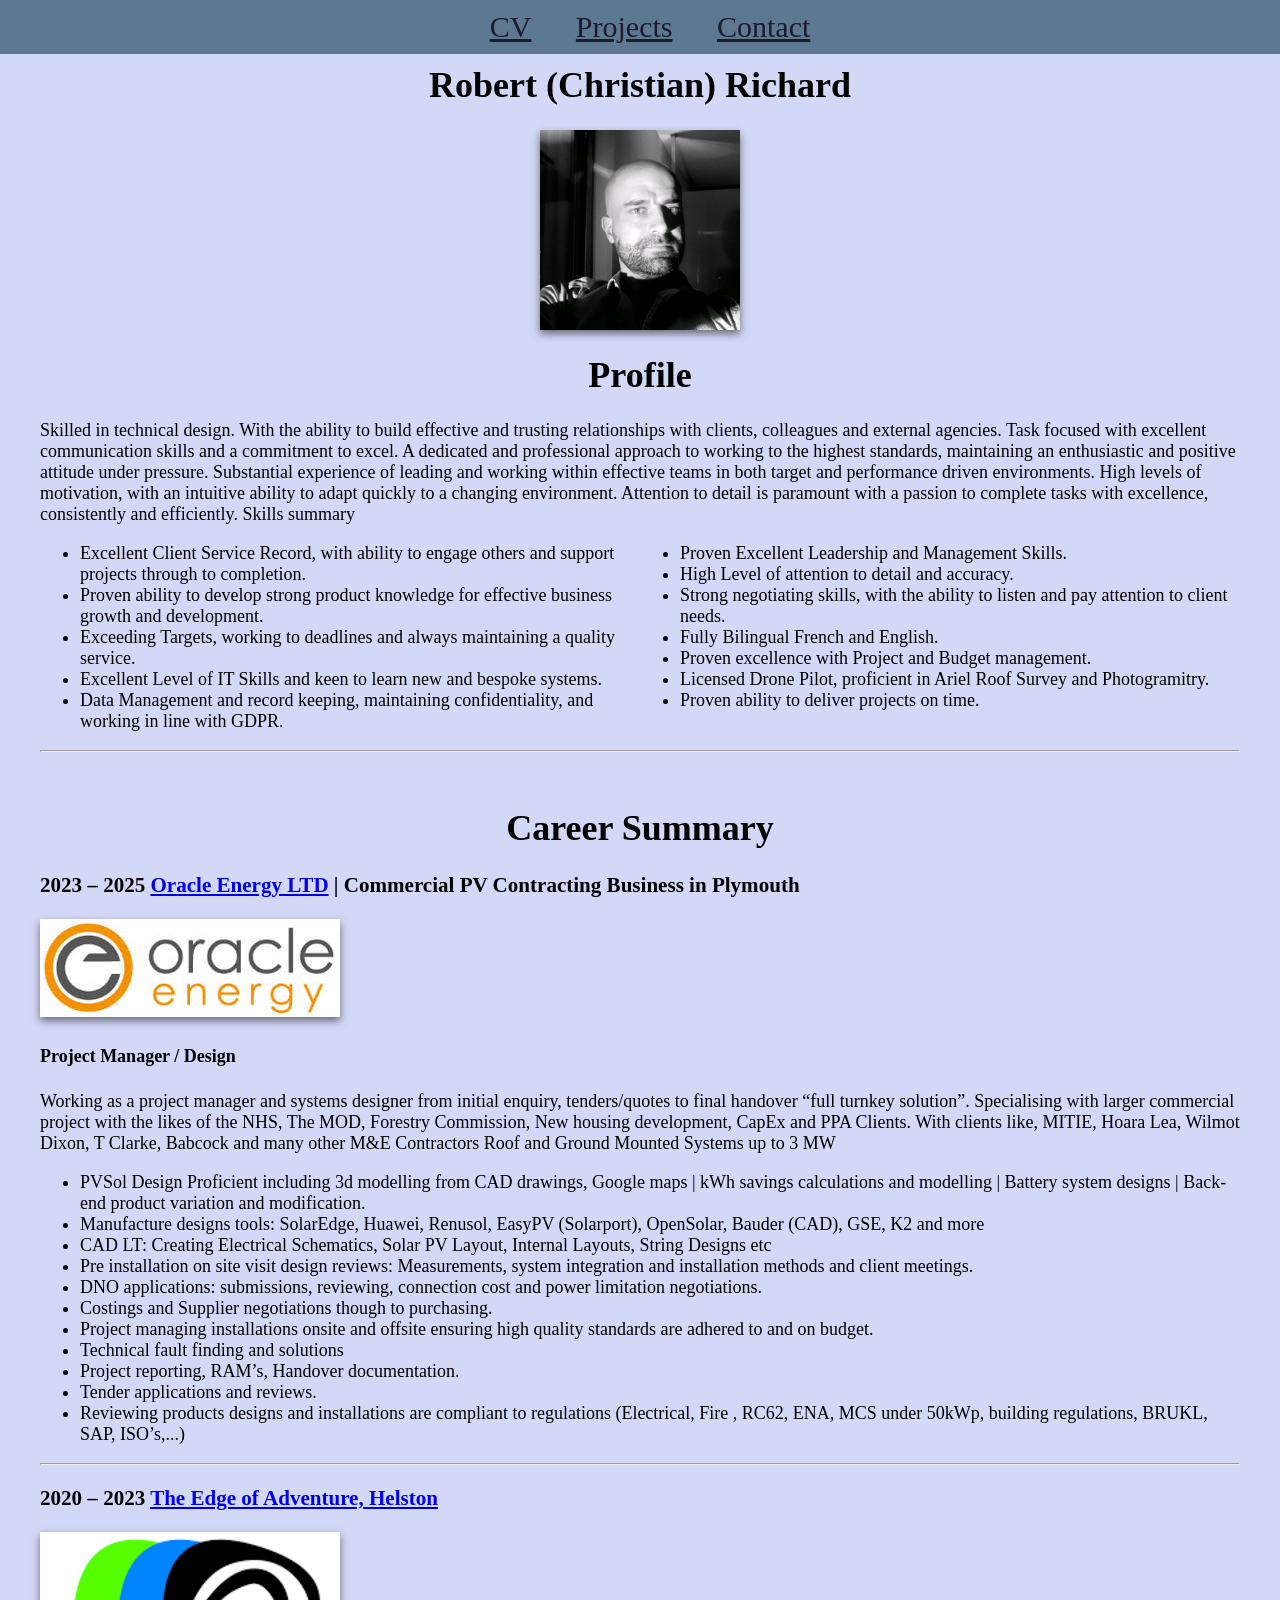
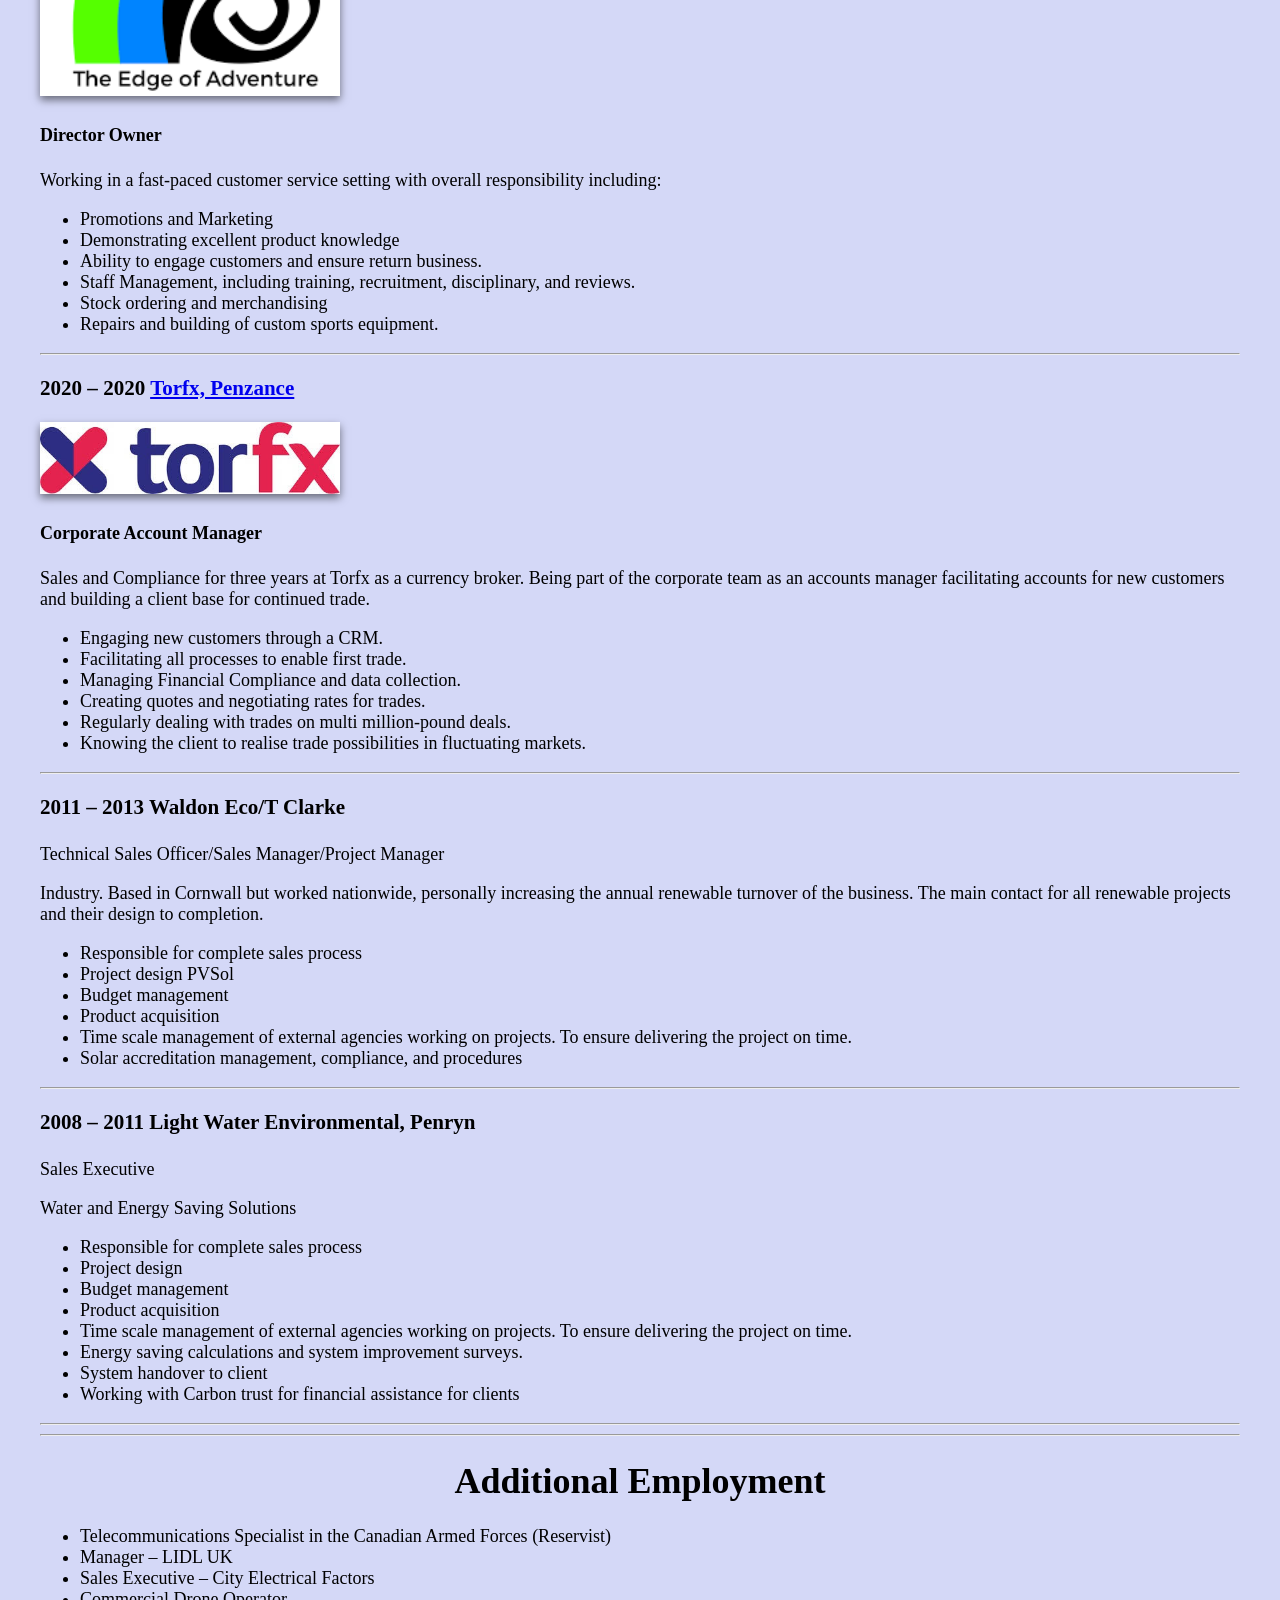
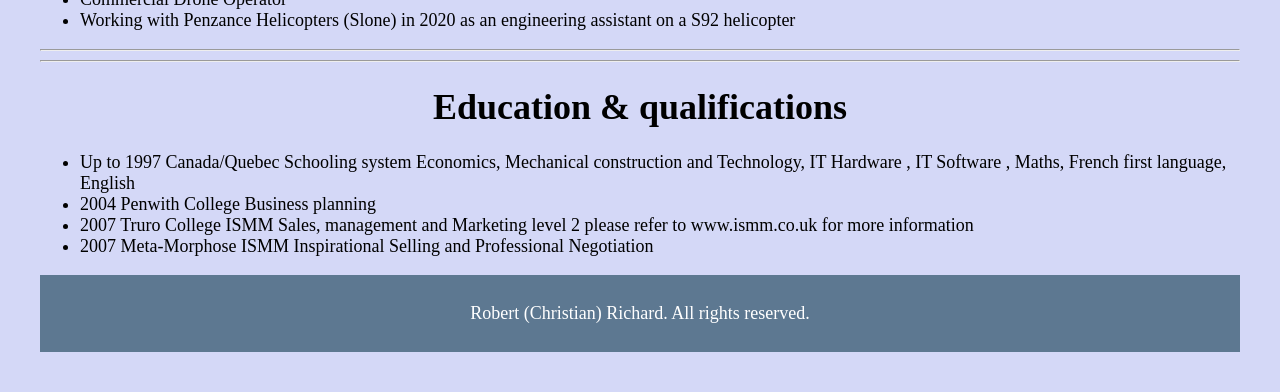
<file: index.html>
<!DOCTYPE html>
<html lang="en">
<head>
    <meta charset="UTF-8">
    <meta name="viewport" content="width=device-width, initial-scale=1.0">
    <link rel="stylesheet" href="./style.css">
    <title>Robert (Christian) Richard</title>
</head>



    <nav>
        
        <div class="nav-links">
            <a href="./index.html">CV</a>
            <a href="./projects.html">Projects</a>
            <a href="./contact.html">Contact</a>
        </div>

    </nav>


<h1>Robert (Christian) Richard</h1>

<div>
  <img src="./images/ChrisLinkrdin.png" class="center" width="200" alt="Chris LinkedIn Image">

</div>


<body>
<h1>Profile</h1>


<p>Skilled in technical design. With the ability to build effective and trusting relationships with clients, colleagues and external agencies. Task focused with excellent communication skills and a commitment to excel. A dedicated and professional approach to working to the highest standards, maintaining an enthusiastic and positive attitude under pressure.  
Substantial experience of leading and working within effective teams in both target and performance driven environments. High levels of motivation, with an intuitive ability to adapt quickly to a changing environment. Attention to detail is paramount with a passion to complete tasks with excellence, consistently and efficiently. 
Skills summary </p>
<ul class="two-col-list">
	<li>Excellent Client Service Record, with ability to engage others and support projects through to completion.</li>
	<li>Proven ability to develop strong product knowledge for effective business growth and development.</li>
	<li>Exceeding Targets, working to deadlines and always maintaining a quality service.</li>
	<li>Excellent Level of IT Skills and keen to learn new and bespoke systems.</li>
	<li>Data Management and record keeping, maintaining confidentiality, and working in line with GDPR.</li>
	<li>Proven Excellent Leadership and Management Skills.</li>
	<li>High Level of attention to detail and accuracy.</li>
	<li>Strong negotiating skills, with the ability to listen and pay attention to client needs.</li>
	<li>Fully Bilingual French and English.</li>
	<li>Proven excellence with Project and Budget management.</li>
	<li>Licensed Drone Pilot, proficient in Ariel Roof Survey and Photogramitry.</li>
	<li>Proven ability to deliver projects on time.</li>
</ul>

<hr>

<br>
<h1>Career Summary</h1>
<div>

	<h3>
  2023 – 2025 <a href="https://www.oracleenergy.co.uk" target="_blank" rel="noopener noreferrer">Oracle Energy LTD</a> | Commercial PV Contracting Business in Plymouth</h3>

<img src="images/Oracleimage2.jpeg" alt="Oracle LTD Image" width="300" >
<H4>Project Manager / Design</H4>


<p>Working as a project manager and systems designer from initial enquiry, tenders/quotes to final handover “full turnkey solution”.   

Specialising with larger commercial project with the likes of the NHS, The MOD, Forestry Commission, New housing development, CapEx and PPA Clients. With clients like, MITIE, Hoara Lea, Wilmot Dixon, T Clarke, Babcock and many other M&E Contractors 

Roof and Ground Mounted Systems up to 3 MW</p>
   	
<ul>
	<li>PVSol Design Proficient including 3d modelling from CAD drawings, Google maps | kWh savings calculations and modelling | Battery system designs | Back-end product variation and modification. </li>
	<li>Manufacture designs tools: SolarEdge, Huawei, Renusol, EasyPV (Solarport), OpenSolar, Bauder (CAD), GSE, K2 and more</li>
	<li>CAD LT: Creating Electrical Schematics, Solar PV Layout, Internal Layouts, String Designs etc </li>
	<li>Pre installation on site visit design reviews: Measurements, system integration and installation methods and client meetings. </li>
	<li>DNO applications: submissions, reviewing, connection cost and power limitation negotiations.   </li>
	<li>Costings and Supplier negotiations though to purchasing.  </li>
	<li>Project managing installations onsite and offsite ensuring high quality standards are adhered to and on budget.</li>
	<li>Technical fault finding and solutions </li>
	<li>Project reporting, RAM’s, Handover documentation. </li>
	<li>Tender applications and reviews. </li>
	<li>Reviewing products designs and installations are compliant to regulations (Electrical, Fire , RC62, ENA, MCS under 50kWp, building regulations, BRUKL, SAP, ISO’s,...) </li>

</div>

<hr>

<div>

<h3>2020 – 2023		 <a <a href="https://cornwall-living.co.uk/business/edge-of-adventure/" target="_blank" rel="noopener noreferrer"> The Edge of Adventure, Helston</a></h3>

<img src="images/Theedge.png" alt="The Edge of Adventure Image" width="300" >

<h4>Director Owner</h4> 
 
<p>Working in a fast-paced customer service setting with overall responsibility including: </p>
<ul>
	<li>Promotions and Marketing </li>
	<li>Demonstrating excellent product knowledge </li>
	<li>Ability to engage customers and ensure return business. </li>
	<li>Staff Management, including training, recruitment, disciplinary, and reviews. </li>
	<li>Stock ordering and merchandising </li>
	<li>Repairs and building of custom sports equipment. </li>
</ul>

</div>

<hr>

<div>
 
<h3>2020 – 2020 <a href="https://blog.torfx.com/company-news/meet-the-team-chris-richard-corporate-accountant-executive/" target="_blank" rel="noopener noreferrer">Torfx, Penzance</a> </h3>
<img src="images/Torfx.jpeg" alt="Torfx Image" width="300" >


<h4>Corporate Account Manager</h4>
 
<p>Sales and Compliance for three years at Torfx as a currency broker. Being part of the corporate team as an accounts manager facilitating accounts for new customers and building a client base for continued trade.</p>
<ul>

<li>Engaging new customers through a CRM. </li>
<li>Facilitating all processes to enable first trade. </li>
<li>Managing Financial Compliance and data collection. </li>
<li>Creating quotes and negotiating rates for trades. </li>
<li>Regularly dealing with trades on multi million-pound deals. </li>
<li>Knowing the client to realise trade possibilities in fluctuating markets. </li>
</ul> 


</div>

<hr>

<div>
 
<h3>2011 – 2013 	 	  	Waldon Eco/T Clarke </h3>
<h4></h4>Technical Sales Officer/Sales Manager/Project Manager </h4>
 
<p> Industry. Based in Cornwall but worked nationwide, personally increasing the annual renewable turnover of the business. The main contact for all renewable projects and their design to completion. </p>
<ul>
	<li>Responsible for complete sales process </li>
	<li>Project design PVSol</li>
	<li>Budget management </li>
	<li>Product acquisition </li>
	<li>Time scale management of external agencies working on projects. To ensure delivering the project on time. </li>
	<li>Solar accreditation management, compliance, and procedures </li>

</ul> 
</div>

<hr>

<div>
 
<h3>2008 – 2011  	 	 	Light Water Environmental, Penryn </h3> 
<h4></h4>Sales Executive</h4>
 
<p>Water and Energy Saving Solutions </p>
<ul>
	<li>Responsible for complete sales process </li>
	<li>Project design </li>
	<li>Budget management </li>
	<li>Product acquisition </li>
	<li>Time scale management of external agencies working on projects. To ensure delivering the project on time. </li>
	<li>Energy saving calculations and system improvement surveys. </li>
	<li>System handover to client </li>
	<li>Working with Carbon trust for financial assistance for clients </li>
 
</ul> 

</div>

<hr>
<hr>

<div>
<h1>Additional Employment</h1>
 <ul>

<li>Telecommunications Specialist in the Canadian Armed Forces (Reservist) 
<li> Manager – LIDL UK 
<li>Sales Executive – City Electrical Factors 
<li>Commercial Drone Operator
<li>Working with Penzance Helicopters (Slone) in 2020 as an engineering assistant on a S92 helicopter   
 </ul>

</div>


<hr>
<hr>

<div>

<h1>Education & qualifications</h1>
<ul>
	<li>Up to 1997 Canada/Quebec Schooling system Economics, Mechanical construction and Technology, IT Hardware , IT Software , Maths, French first language, English </li>
	<li>2004 Penwith College Business planning  </li>
	<li>2007 Truro College ISMM Sales, management and Marketing level 2 please refer to www.ismm.co.uk for more information </li>
	<li>2007 Meta-Morphose ISMM Inspirational Selling and Professional Negotiation   </li>
</ul>




  <footer>
    <div id="footer">
        <p>Robert (Christian) Richard. All rights reserved.</p>
    </div>
  </footer>


</html>
</file>
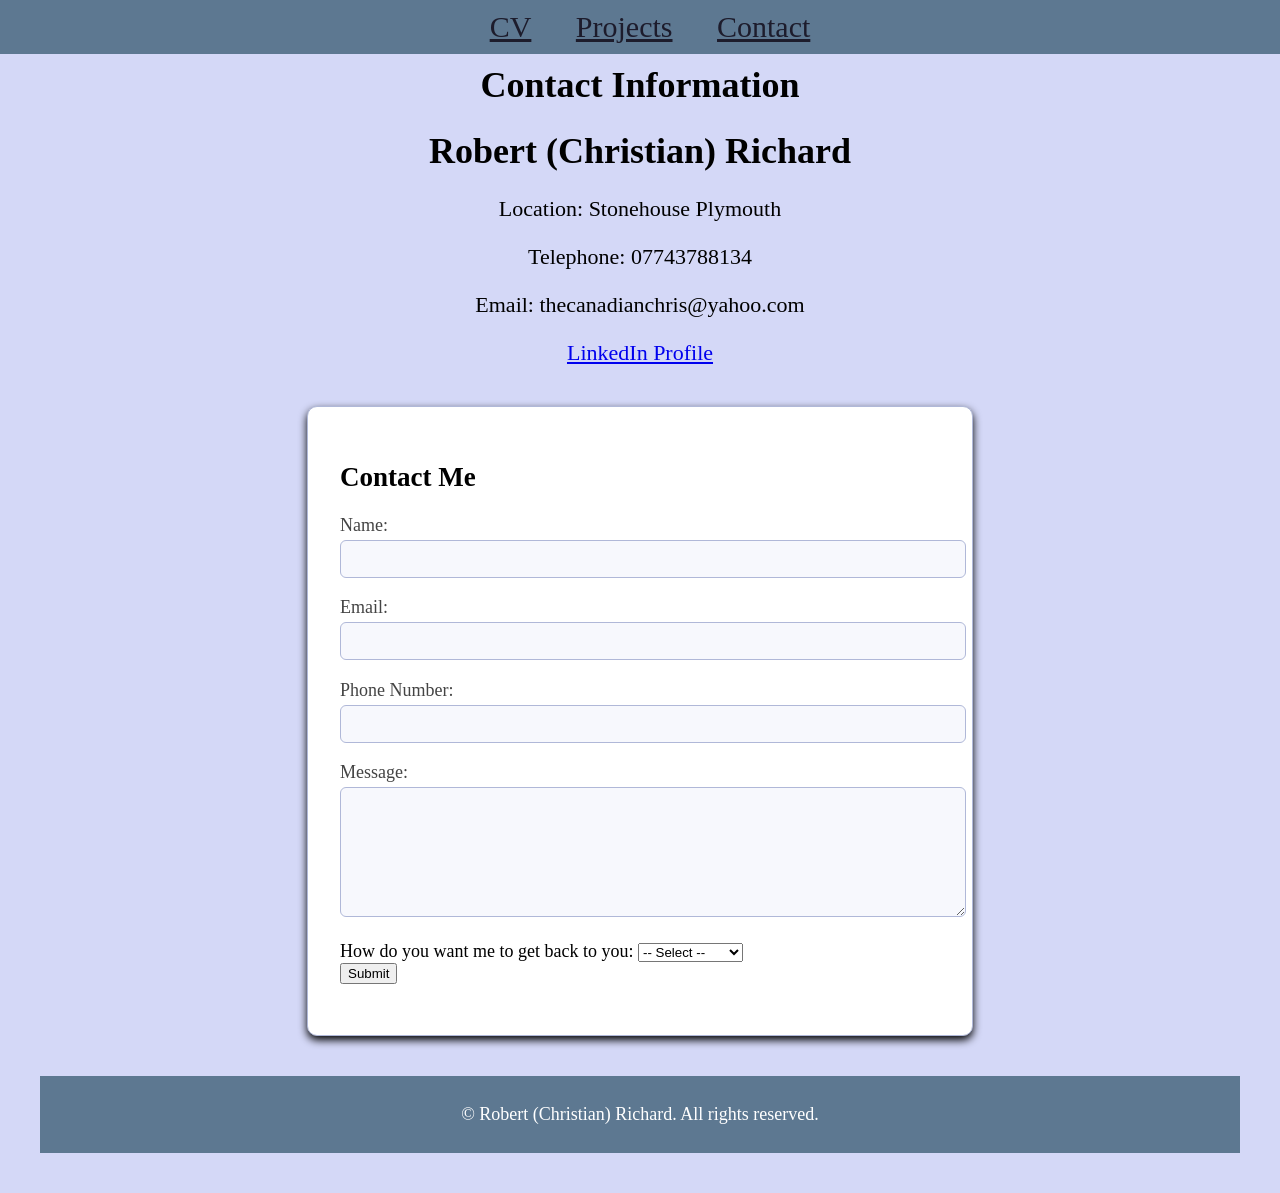
<file: Contact.html>
<!DOCTYPE html>
<html lang="en">
<head>
    <meta charset="UTF-8">
    <meta name="viewport" content="width=device-width, initial-scale=1.0">
    <link rel="stylesheet" href="./style.css">
    <title>Robert (Christian) Richard</title>
</head>



    <nav>
        
        <div class="nav-links">
            <a href="./Index.html">CV</a>
            <a href="./Projects.html">Projects</a>
            <a href="./Contact.html">Contact</a>
        </div>

    </nav>

    <h1>Contact Information</h1>
<h1>Robert (Christian) Richard</h1>
<p class="big-center">Location: Stonehouse Plymouth</p>
<p class="big-center">Telephone: 07743788134</p>
<p class="big-center">Email: thecanadianchris@yahoo.com</p>
<a class="big-center" href="https://www.linkedin.com/in/christian-richard-0516a331/" target="_blank" rel="noopener noreferrer">LinkedIn Profile</a>

    <div class="section" id="contact">
        <h2>Contact Me</h2>
        <form>
            <div class="form-group">
                <label for="name">Name:</label>
                <input type="text" id="name" name="name" required>
            </div>
            <div class="form-group">
                <label for="email">Email:</label>
                <input type="email" id="email" name="email" required>
            </div>
            <div class="form-group">
                <label for="phone">Phone Number:</label>
                <input type="tel" id="phone" name="phone">
            </div>
            <div class="form-group">
                <label for="message">Message:</label>
                <textarea id="message" name="message" rows="5" required></textarea>
            </div>

<div> 

<label for="contactSelect"> How do you want me to get back to you:</label>
<select id="contactSelect" onchange="handleContact(this.value)">
  <option value="">-- Select --</option>
  <option value="email">Email</option>
  <option value="call">Call Back</option>
    <option value="text">Text Message</option>
</select>



</div>







            <div class="form-group">
                <input type="submit" value="Submit">
            </div>
        </form>
    </div>








<body>



  <footer>
    <div id="footer">
        <p>&copy; Robert (Christian) Richard. All rights reserved.</p>
    </div>
  </footer>


</html>
</file>
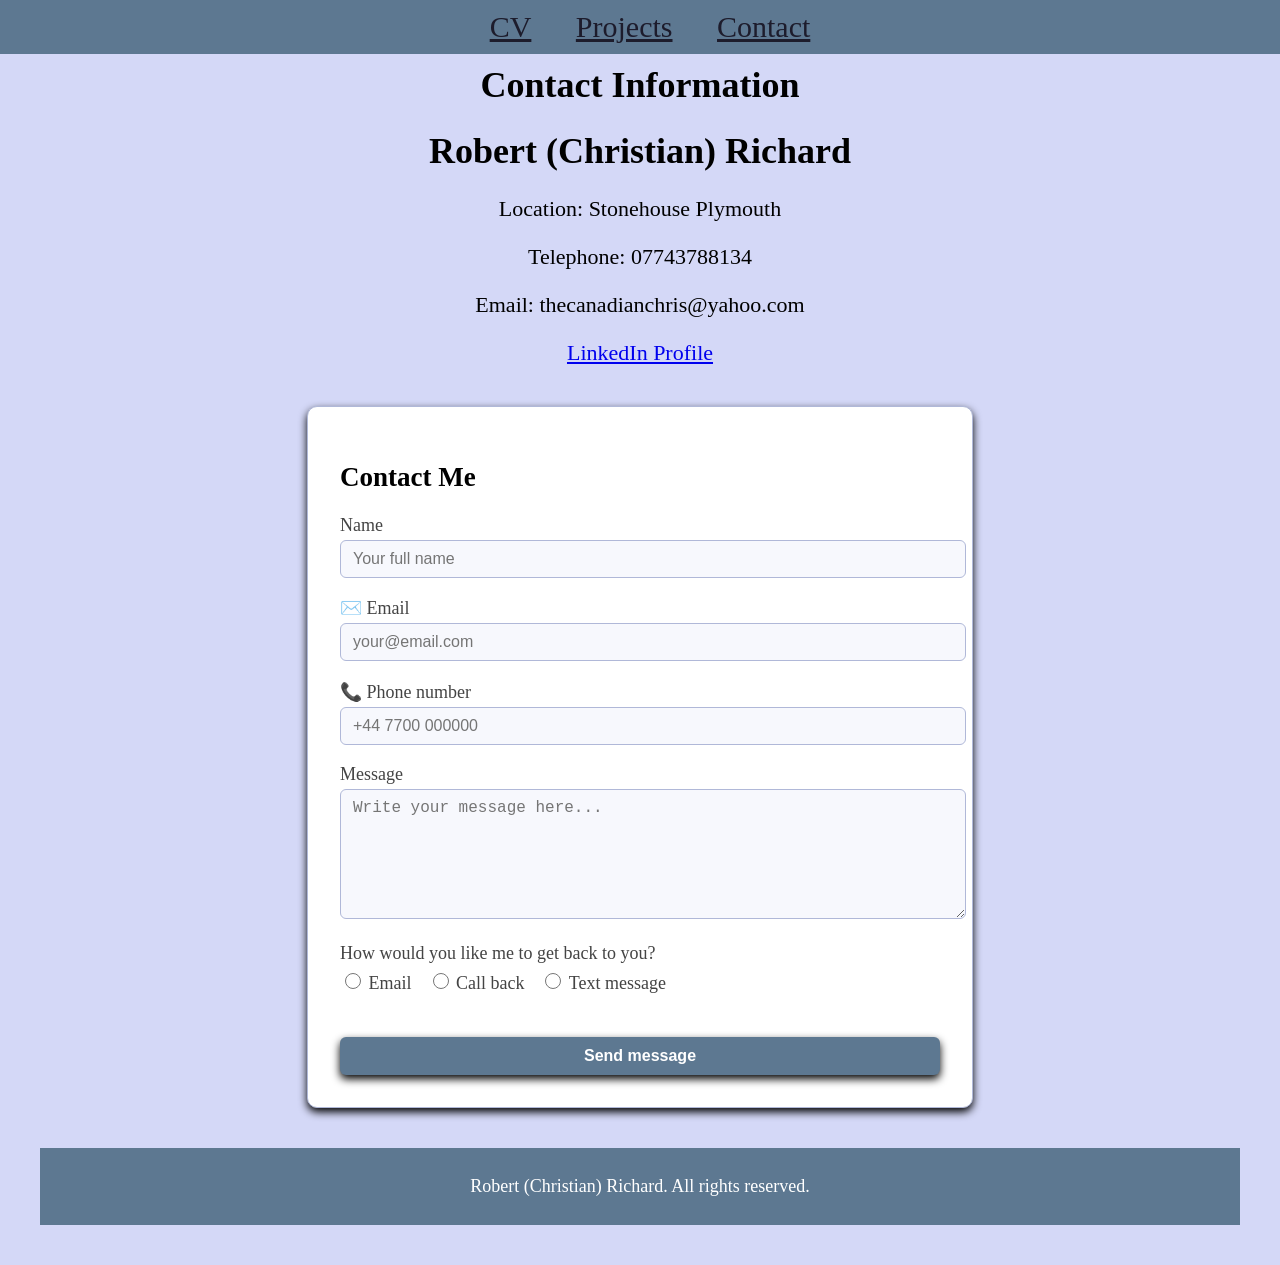
<file: contact.html>
<!DOCTYPE html>
<html lang="en">
<head>
    <meta charset="UTF-8">
    <meta name="viewport" content="width=device-width, initial-scale=1.0">
    <link rel="stylesheet" href="./style.css">
    <title>Robert (Christian) Richard</title>
</head>



    <nav>
        
        <div class="nav-links">
            <a href="./index.html">CV</a>
            <a href="./projects.html">Projects</a>
            <a href="./contact.html">Contact</a>
        </div>

    </nav>

    <h1>Contact Information</h1>
<h1>Robert (Christian) Richard</h1>
<p class="big-center">Location: Stonehouse Plymouth</p>
<p class="big-center">Telephone: 07743788134</p>
<p class="big-center">Email: thecanadianchris@yahoo.com</p>
<a class="big-center" href="https://uk.linkedin.com/in/christian-richard-0516a331/" target="_blank" rel="noopener noreferrer">LinkedIn Profile</a>

    




<div class="section" id="contact">
    <h2>Contact Me</h2>
    <form onsubmit="handleSubmit(event)">

        <div class="form-group">
            <label for="name">Name</label>
            <input type="text" id="name" name="name" placeholder="Your full name" required>
        </div>

        <div class="form-group">
            <label for="email" class="email-label">Email</label>
            <input type="email" id="email" name="email" placeholder="your@email.com" required>
        </div>

        <div class="form-group">
            <label for="phone" class="phone-label">Phone number</label>
            <input type="tel" id="phone" name="phone" placeholder="+44 7700 000000">
        </div>

        <div class="form-group">
            <label for="message" >Message</label>
            <textarea id="message" name="message" rows="5" placeholder="Write your message here..." required></textarea>
        </div>

        <div class="form-group">
            <label>How would you like me to get back to you?</label>
            <div class="radio-group">
                <label class="radio-opt"><input type="radio" name="contact-pref" value="email"> Email</label>
                <label class="radio-opt"><input type="radio" name="contact-pref" value="call"> Call back</label>
                <label class="radio-opt"><input type="radio" name="contact-pref" value="text"> Text message</label>
            </div>
        </div>

        <button type="submit" class="submit-btn">Send message</button>
        <p class="success-msg" id="success-msg">✓ Message sent! I'll be in touch soon.</p>

    </form>
</div>





</select>



</div>


      
    </div>








<body>



  <footer>
    <div id="footer">
        <p>Robert (Christian) Richard. All rights reserved.</p>
    </div>
  </footer>


</html>
</file>
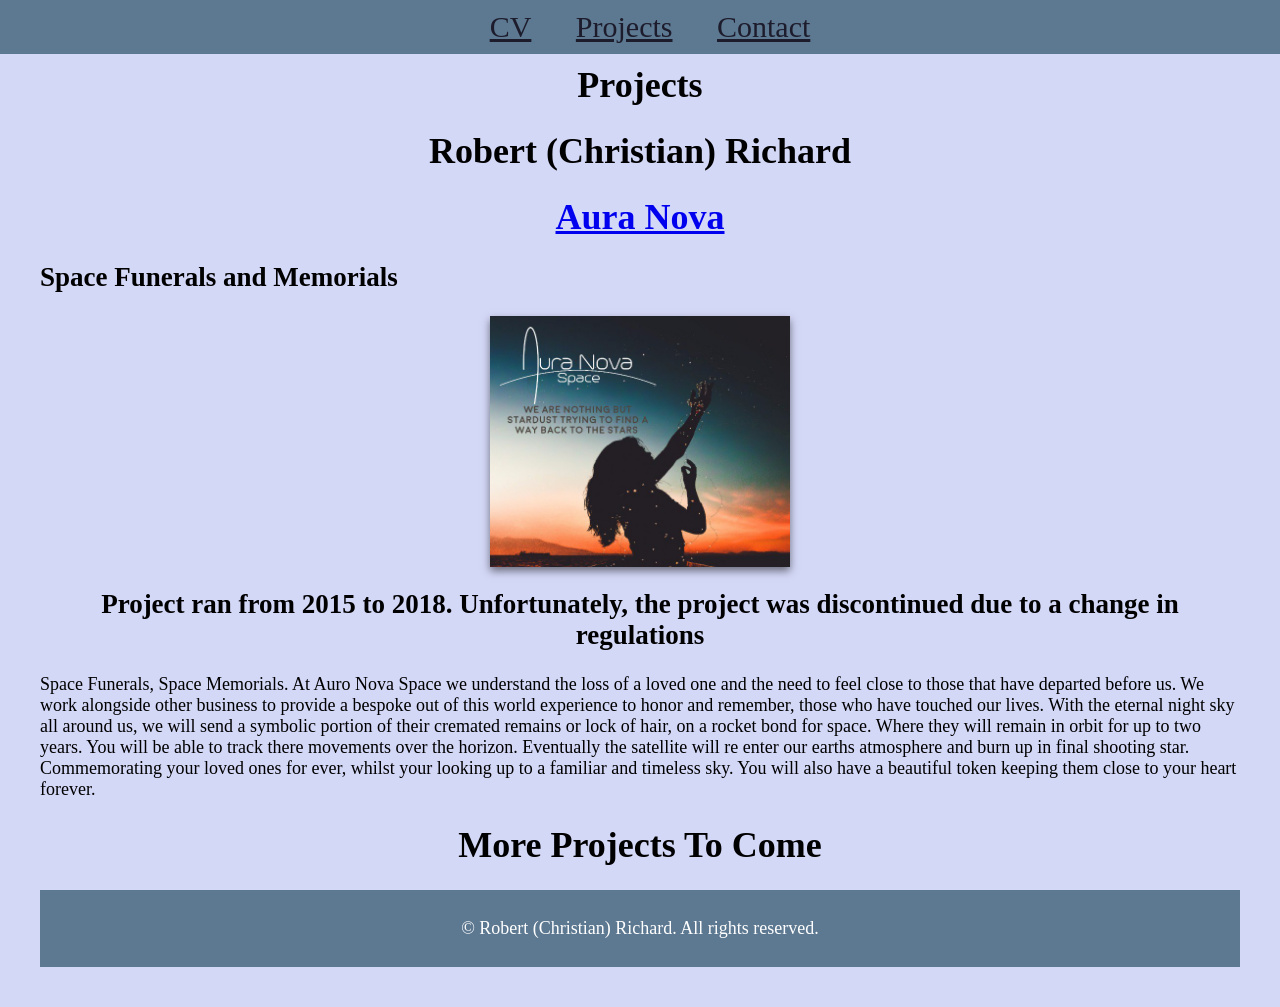
<file: Projects.html>
<!DOCTYPE html>
<html lang="en">
<head>
    <meta charset="UTF-8">
    <meta name="viewport" content="width=device-width, initial-scale=1.0">
    <link rel="stylesheet" href="./style.css">
    <title>Robert (Christian) Richard</title>
</head>



    <nav>
        
        <div class="nav-links">
            <a href="./Index.html">CV</a>
            <a href="./Projects.html">Projects</a>
            <a href="./Contact.html">Contact</a>
        </div>

    </nav>

    <h1>Projects</h1>
<h1>Robert (Christian) Richard</h1>


<h1> <a href="https://www.linkedin.com/company/auranovaspace/?viewAsMember=true" target="_blank" rel="noopener noreferrer"    >   Aura Nova</a></h1>
<h2>Space Funerals and Memorials</h2>
 <img src="./Images/Aura nova.jpg" class="center" width="300" alt="Aura Nova Image">

<div><h2 class="my-text-h2">Project ran from 2015 to 2018. Unfortunately, the project was discontinued due to a change in regulations</h2></p></div>

<p>Space Funerals, Space Memorials.

At Auro Nova Space we understand the loss of a loved one and the need to feel close to those that have departed before us.

We work alongside other business to provide a bespoke out of this world experience to honor and remember, those who have touched our lives.

With the eternal night sky all around us, we will send a symbolic portion of their cremated remains or lock of hair, on a rocket bond for space. Where they will remain in orbit for up to two years. You will be able to track there movements over the horizon. Eventually the satellite will re enter our earths atmosphere and burn up in final shooting star.

Commemorating your loved ones for ever, whilst your looking up to a familiar and timeless sky. You will also have a beautiful token keeping them close to your heart forever.</p>



<h1>More Projects To Come</h1>



<body>



  <footer>
    <div id="footer">
        <p>&copy; Robert (Christian) Richard. All rights reserved.</p>
    </div>
  </footer>


</html>
</file>
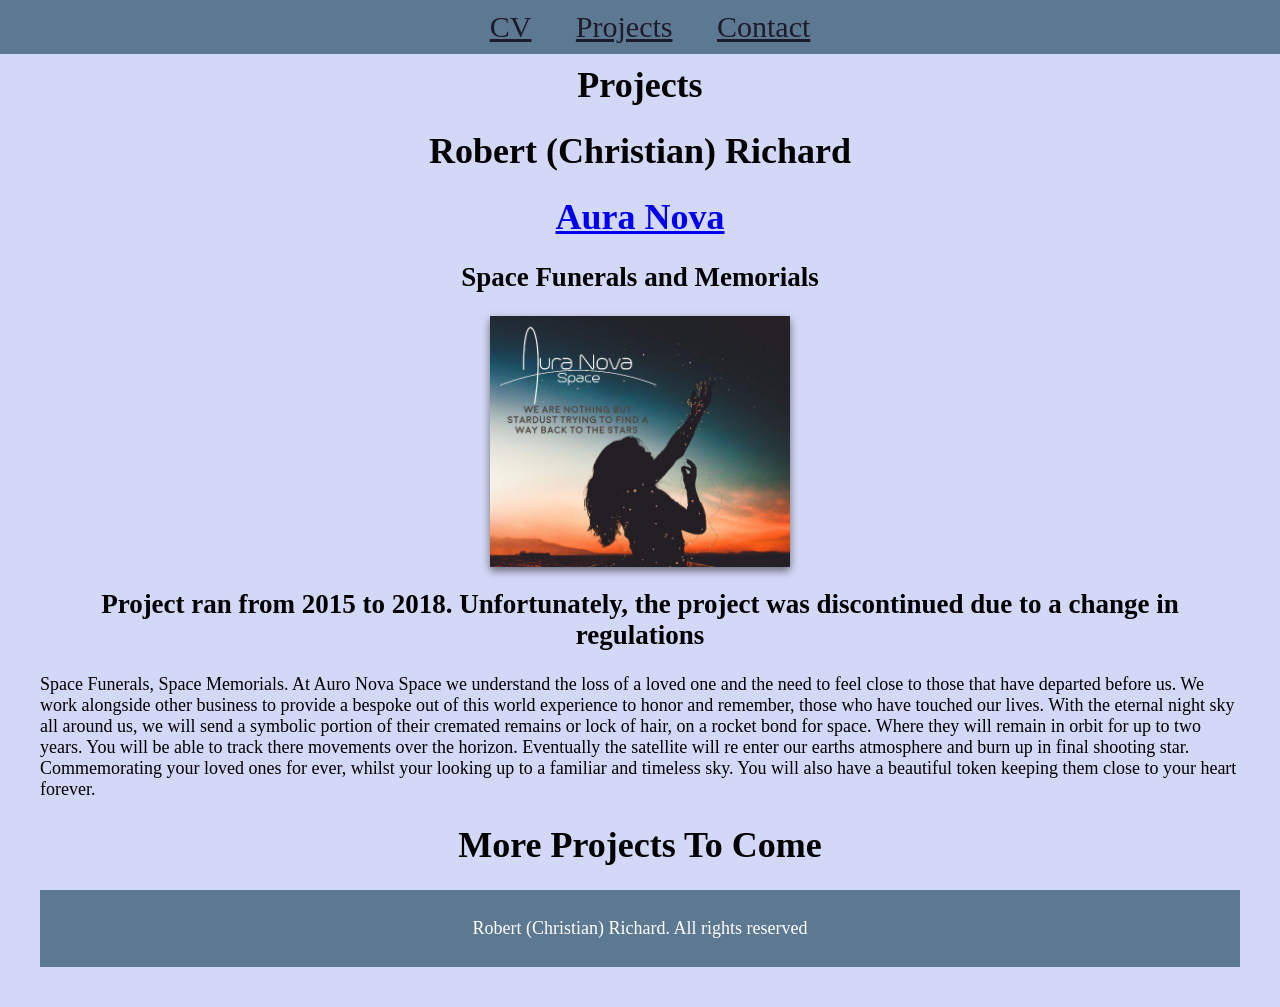
<file: projects.html>
<!DOCTYPE html>
<html lang="en">
<head>
    <meta charset="UTF-8">
    <meta name="viewport" content="width=device-width, initial-scale=1.0">
    <link rel="stylesheet" href="./style.css">
    <title>Robert (Christian) Richard</title>
</head>



    <nav>
        
        <div class="nav-links">
            <a href="./index.html">CV</a>
            <a href="./projects.html">Projects</a>
            <a href="./contact.html">Contact</a>
        </div>

    </nav>

    <h1>Projects</h1>
<h1>Robert (Christian) Richard</h1>


<h1> <a href="https://www.linkedin.com/company/auranovaspace/?viewAsMember=true" target="_blank" rel="noopener noreferrer"    >   Aura Nova</a></h1>
<h2 class="my-text-h2">Space Funerals and Memorials</h2>
 <img src="./images/Auranova.jpg" class="center hover" width="300" alt="Aura Nova Image">

<div><h2 class="my-text-h2">Project ran from 2015 to 2018. Unfortunately, the project was discontinued due to a change in regulations</h2></p></div>

<p>Space Funerals, Space Memorials.

At Auro Nova Space we understand the loss of a loved one and the need to feel close to those that have departed before us.

We work alongside other business to provide a bespoke out of this world experience to honor and remember, those who have touched our lives.

With the eternal night sky all around us, we will send a symbolic portion of their cremated remains or lock of hair, on a rocket bond for space. Where they will remain in orbit for up to two years. You will be able to track there movements over the horizon. Eventually the satellite will re enter our earths atmosphere and burn up in final shooting star.

Commemorating your loved ones for ever, whilst your looking up to a familiar and timeless sky. You will also have a beautiful token keeping them close to your heart forever.</p>



<h1>More Projects To Come</h1>



<body>



  <footer>
    <div id="footer">
        <p>Robert (Christian) Richard. All rights reserved</p>
    </div>
  </footer>


</html>
</file>
<file: style.css>
nav {
    background-color: #5d7891;
    color: white;
    padding: 10px ;
    text-align: center;
    position: fixed;
  top: 0;
    left: 0;
    width: 100%;
}

nav .nav-links a {
    font-size: 30px;  
margin: 0 20px


}

nav .nav-links a {
    color: #1d1c2c; 
}


body {

    margin: 30px;
    padding: 10px;
    box-sizing: border-box;
    font-family: times new roman;
    font-size: 18px;
    background-color: #d4d8f7;


}


img {
  box-shadow: 0 4px 8px rgba(0, 0, 0, 0.5);
}

img.center {
  display: block;
  margin-left: auto;
  margin-right: auto;
  box-shadow: 0 4px 8px rgba(0, 0, 0, 0.5);
}





/* Transition affects */

img {
    box-shadow: 0 4px 8px rgba(0, 0, 0, 0.5);
    transition: transform 0.3s ease, box-shadow 0.3s ease;
}

img:hover {
    transform: scale(1.05);
    box-shadow: 0 8px 20px rgba(0, 0, 0, 0.7);
}









h1 {
    text-align: center;
}


h2.my-text-h2 {
    text-align: center;
   
}


.two-col-list {
  columns: 2;
  column-gap: 40px; 
}


.big-center {
  font-size: 22px;
  text-align: center;
  display: block;

}










/* Form Section */

.section {
    max-width: 600px;
    margin: 40px auto;
    background-color: #ffffff;
    border: 1px solid #b0b8d8;
    border-radius: 10px;
    padding: 2rem;
    box-shadow: 0 4px 8px rgba(0, 0, 0, 1);
}

.form-group {
    margin-bottom: 1.2rem;
}

.form-group label {
    display: block;
    font-size: 18px;
    color: #444;
    margin-bottom: 4px;
}

.form-group input[type="text"],
.form-group input[type="email"],
.form-group input[type="tel"],
.form-group textarea {
    width: 100%;
    padding: 9px 12px;
    font-size: 16px;
    border: 1px solid #b0b8d8;
    border-radius: 6px;
    background-color: #f7f8fd;
    color: #1d1c2c;
}

.form-group input:focus,
.form-group textarea:focus {
    outline: none;
    border-color: #5d7891;
    box-shadow: 0 0 0 3px rgba(93, 120, 145, 0.2);
}

.form-group textarea {
    resize: vertical;
    min-height: 110px;
}

.radio-group {
    display: flex;
    gap: 16px;
    flex-wrap: wrap;
    margin-top: 6px;
}

.radio-opt {
    display: flex;
    align-items: center;
    gap: 6px;
    font-size: 15px;
    cursor: pointer;
}

.radio-opt input[type="radio"] {
    accent-color: #5d7891;
    width: 16px;
    height: 16px;
    cursor: pointer;
}

.submit-btn {
    margin-top: 1.25rem;
    width: 100%;
    padding: 10px;
    background-color: #5d7891;
    color: white;
    border: none;
    border-radius: 6px;
    font-size: 16px;
    cursor: pointer;
    font-weight: 600;
    box-shadow: 0 4px 8px rgba(0, 0, 0, 1);
}

.submit-btn:hover {
    background-color: #4a6275;
}

.success-msg {
    display: none;
    margin-top: 1rem;
    padding: 10px 14px;
    background-color: #e6f4ea;
    color: #2d7a3a;
    border-radius: 6px;
    font-size: 15px;
    text-align: center;
}



.email-label::before {
    content: "✉️ ";
}

.phone-label::before {
    content: "📞 ";
}









footer {
    background-color: #5d7891;
    color: white;
    padding: 10px 20px;
    text-align: center;

}
</file>
